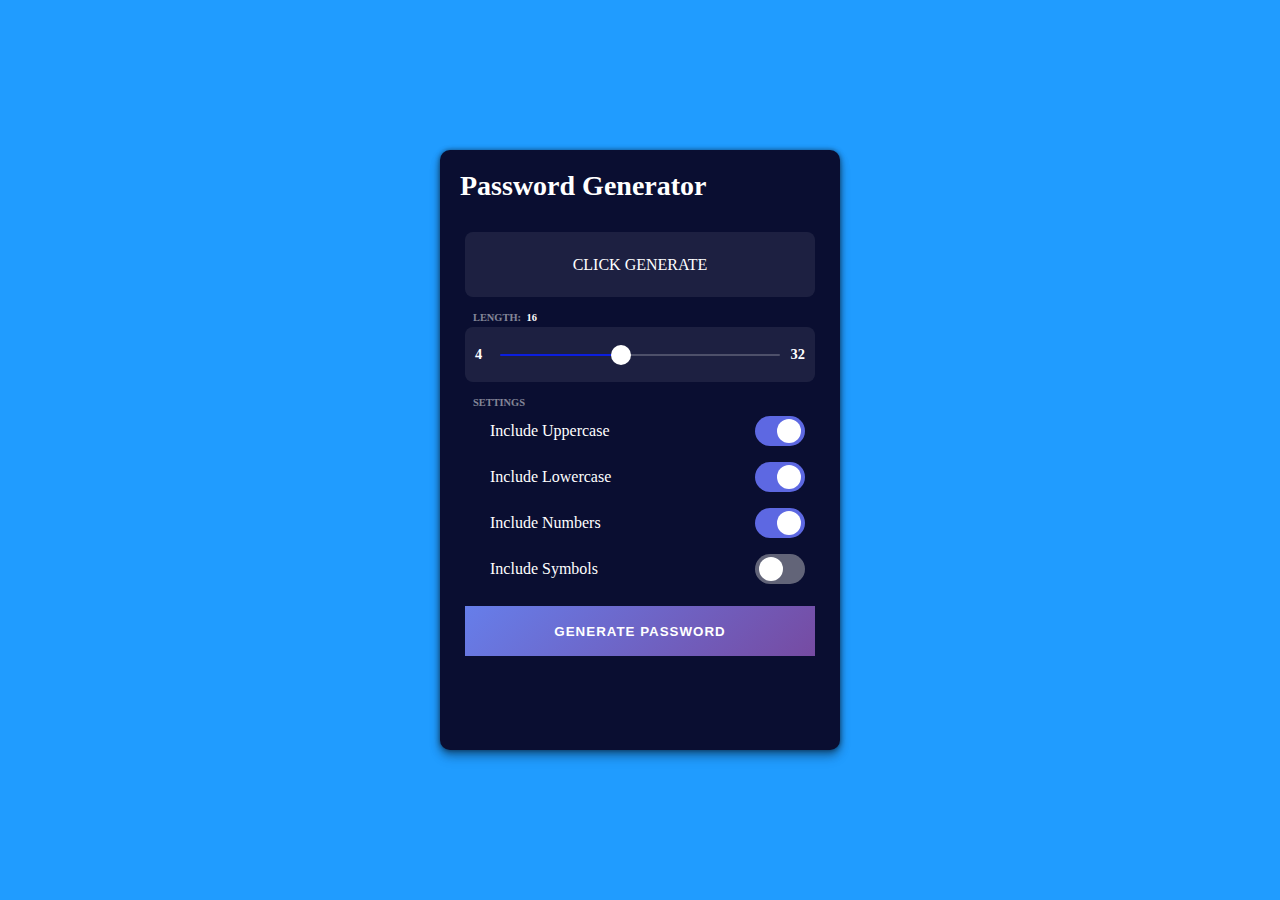
<file: Password Generator/index.html>
<!DOCTYPE html>
<html lang="en">
<head>
    <meta charset="UTF-8">
    <meta name="viewport" content="width=device-width, initial-scale=1.0">
    <title>Password Generator</title>
    <link rel="stylesheet" href="style.css">
</head>
<body>
    

<div class="container">
	<h2 class="title">Password Generator</h2>
	<div class="result">
		<div class="result__title field-title">Generated Password</div>
		<div class="result__info right">click to copy</div>
		<div class="result__info left">copied</div>
		<div class="result__viewbox" id="result">CLICK GENERATE</div>
		<button id="copy-btn" style="--x: 0; --y: 0"><i class="far fa-copy"></i></button>
	</div>
	<div class="length range__slider" data-min="4" data-max="32">
		<div class="length__title field-title" data-length='0'>length:</div>
		<input id="slider" type="range" min="4" max="32" value="16" />
	</div>

	<div class="settings">
		<span class="settings__title field-title">settings</span>
		<div class="setting">
			<input type="checkbox" id="uppercase" checked />
			<label for="uppercase">Include Uppercase</label>
		</div>
		<div class="setting">
			<input type="checkbox" id="lowercase" checked />
			<label for="lowercase">Include Lowercase</label>
		</div>
		<div class="setting">
			<input type="checkbox" id="number" checked />
			<label for="number">Include Numbers</label>
		</div>
		<div class="setting">
			<input type="checkbox" id="symbol" />
			<label for="symbol">Include Symbols</label>
		</div>
	</div>

	<button class="btn generate" id="generate">Generate Password</button>
</div>

		<path d="M0 0h250v250" />
		<path class="octo-arm" d="M127.4 110c-14.6-9.2-9.4-19.5-9.4-19.5 3-7 1.5-11 1.5-11-1-6.2 3-2 3-2 4 4.7 2 11 2 11-2.2 10.4 5 14.8 9 16.2" fill="currentColor" style="transform-origin:130px 110px;" />
		<path class="octo-body" d="M113.2 114.3s3.6 1.6 4.7.6l15-13.7c3-2.4 6-3 8.2-2.7-8-11.2-14-25 3-41 4.7-4.4 10.6-6.4 16.2-6.4.6-1.6 3.6-7.3 11.8-10.7 0 0 4.5 2.7 6.8 16.5 4.3 2.7 8.3 6 12 9.8 3.3 3.5 6.7 8 8.6 12.3 14 3 16.8 8 16.8 8-3.4 8-9.4 11-11.4 11 0 5.8-2.3 11-7.5 15.5-16.4 16-30 9-40 .2 0 3-1 7-5.2 11l-13.3 11c-1 1 .5 5.3.8 5z" fill="currentColor" />
	</svg>
</a>

<script src="script.js"></script>

</body>
</html>
</file>
<file: Password Generator/style.css>
* {
	margin: 0;
	padding: 0;
	box-sizing: border-box;
}
body {
	width: 100%;
	height: 100vh;
	background-image: linear-gradient(to top, #209cff 100%, #68e0cf 200%);
	display: flex;
	justify-content: center;
	align-items: center;
}
button {
	border: 0;
	outline: 0;
}

.container {
	margin: 40px 0;
	width: 400px;
	height: 600px;
	padding: 10px 25px;
	background: #0a0e31;
	border-radius: 10px;
	box-shadow: 0 0 5px rgba(0, 0, 0, 0.45), 0 4px 8px rgba(0, 0, 0, 0.35), 0 8px 12px rgba(0, 0, 0, 0.15);
	font-family: "Montserrat";
	h2.title {
		font-size: 1.75rem;
		margin: 10px -5px;
		margin-bottom: 30px;
		color: #fff;
	}
}

/* $field-color: rgba(255, 255, 255, 0.08); */
/* $field-height: 65px; */
/* $field-border-radius: 8px; */

.result {
	position: relative;
	width: 100%;
	height: 65px;
	overflow: hidden;
}
.result__info {
	position: absolute;
	bottom: 4px;
	color: #fff;
	font-size: 0.8rem;
	transition: all 150ms ease-in-out;
	transform: translateY(200%);
	opacity: 0;
}
.result__info.right {
	right: 8px;
}
.result__info.left {
	left: 8px;
}
.result__viewbox {
	width: 100%;
	height: 100%;
	background: rgba(255, 255, 255, 0.08);
	border-radius: 8px;
	color: #fff;
	text-align: center;
	line-height: 65px;
}
#copy-btn {
	position: absolute;
	top: var(--y);
	left: var(--x);
	width: 38px;
	height: 38px;
	background: #fff;
	border-radius: 50%;
	opacity: 0;
	transform: translate(-50%, -50%) scale(0);
	transition: all 350ms cubic-bezier(0.175, 0.885, 0.32, 1.275);
	cursor: pointer;
	z-index: 2;
}
#copy-btn:active {
	box-shadow: 0 0 0 200px rgba(255, 255, 255, 0.08);
}
.result:hover #copy-btn {
	opacity: 1;
	transform: translate(-50%, -50%) scale(1.35);
}
.field-title {
	position: absolute;
	top: -10px;
	left: 8px;
	transform: translateY(-50%);
	font-weight: 800;
	color: rgba(255, 255, 255, 0.5);
	text-transform: uppercase;
	font-size: 0.65rem;
	pointer-events: none;
	user-select: none;
}

.options {
	width: 100%;
	height: auto;
	margin: 50px 0;
}
.range__slider {
	position: relative;
	width: 100%;
	height: calc(65px - 10px);
display: flex;
justify-content: center;
align-items: center;
background: var(--field-color, rgba(255, 255, 255, 0.08));
border-radius: var(--field-border-radius, 8px);
margin: 30px 0;

&::before,
&::after {
	position: absolute;
	color: #fff;
	font-size: 0.9rem;
	font-weight: bold;
}
&::before {
	content: attr(data-min);
	left: 10px;
}
&::after {
	content: attr(data-max);
	right: 10px;
}
.length__title::after {
	content: attr(data-length);
	position: absolute;
	right: -16px;
	font-variant-numeric: tabular-nums;
	color: #fff;
}
}

:root {
  --range-handle-color: rgb(255, 255, 255);
  --range-handle-color-hover: rgb(212, 212, 212);
  --range-handle-size: 20px;

  --range-track-color: rgba(255, 255, 255, 0.314);
  --range-track-height: 2px;

  --range-label-width: 60px;
}

#slider {
	-webkit-appearance: none;
	appearance: none;
	width: calc(100% - (var(--range-label-width) + 10px));
	height: var(--range-track-height);
	border-radius: 5px;
	background: var(--range-track-color);
	outline: none;
	padding: 0;
	margin: 0;
	cursor: pointer;

	/* Range Handle */
	&::-webkit-slider-thumb {
		-webkit-appearance: none;
		width: var(--range-handle-size);
		height: var(--range-handle-size);
		border-radius: 50%;
		background: var(--range-handle-color);
		cursor: pointer;
		transition: all 0.15s ease-in-out;
		&:hover {
			background: var(--range-handle-color-hover);
			transform: scale(1.2);
		}
	}
	&::-moz-range-thumb {
		width: $range-handle-size;
		height: $range-handle-size;
		border: 0;
		border-radius: 50%;
		background: $range-handle-color;
		cursor: pointer;
		transition: background 0.15s ease-in-out;
		&:hover {
			background: $range-handle-color-hover;
		}
	}
}

.settings {
	position: relative;
	height: auto;
	widows: 100%;
	display: flex;
	flex-direction: column;

	.setting {
		position: relative;
		width: 100%;
		height: calc(#{$field-height} - 10px);
	background: $field-color;
	border-radius: $field-border-radius;
	display: flex;
	align-items: center;
	padding: 10px 25px;
	color: #fff;
	margin-bottom: 8px;
	input {
		opacity: 0;
		position: absolute;
		+ label {
			user-select: none;
			&::before,
			&::after {
				content: "";
				position: absolute;
				transition: 150ms cubic-bezier(0.24, 0, 0.5, 1);
				transform: translateY(-50%);
				top: 50%;
				right: 10px;
				cursor: pointer;
			}
			&::before {
				height: 30px;
				width: 50px;
				border-radius: 30px;
				background: rgba(214, 214, 214, 0.434);
			}
			&::after {
				height: 24px;
				width: 24px;
				border-radius: 60px;
				right: 32px;
				background: #fff;
			}
		}
		&:checked {
			& + label:before {
				background: #5d68e2;
				transition: all 150ms cubic-bezier(0, 0, 0, 0.1);
			}
			& + label:after {
				right: 14px;
			}
		}
		&:focus {
			+ label:before {
				box-shadow: 0 0 0 2px rgba(255, 255, 255, 0.75);
			}
		}
		&:disabled{
			+ label{
				&:before, &:after{ cursor: not-allowed }
				&:before{ background: #4f4f6a }
				&:after{ background: #909090 }
			}
		}
	}
}
}

.btn.generate {
	user-select: none;
	position: relative;
	width: 100%;
	height: 50px;
	margin: 10px 0;
	border-radius: $field-border-radius;
	color: #fff;
	border: none;
	background-image: linear-gradient(135deg, #667eea 0%, #764ba2 100%);
	letter-spacing: 1px;
	font-weight: bold;
	text-transform: uppercase;
	cursor: pointer;
	transition: all 150ms ease;
	&:active {
		transform: translateY(-3%);
		box-shadow: 0 4px 8px rgba(255, 255, 255, 0.08);
	}
}



.support{
	position: fixed;
	right: 10px;
	bottom: 10px;
	padding: 10px;
	display: flex;
}
a{
	margin: 0 20px;
	color: #fff;
	font-size: 2rem;
	transition: all 400ms ease;
}

a:hover{
	color: #222;
}

.github-corner svg{
	position:absolute;
	right:0;
	top:0;
	mix-blend-mode:darken;
	color:#eeeeee;
	fill:#353535;
	clip-path: polygon(0 0, 100% 0, 100% 100%);
}
.github-corner:hover .octo-arm{
	animation:octocat-wave .56s;
}
@keyframes octocat-wave{
	0%, 100%{
		transform:rotate(0);
	}
	20%, 60%{
		transform:rotate(-20deg);
	}
	40%, 80%{
		transform:rotate(10deg);
	}
}
</file>
